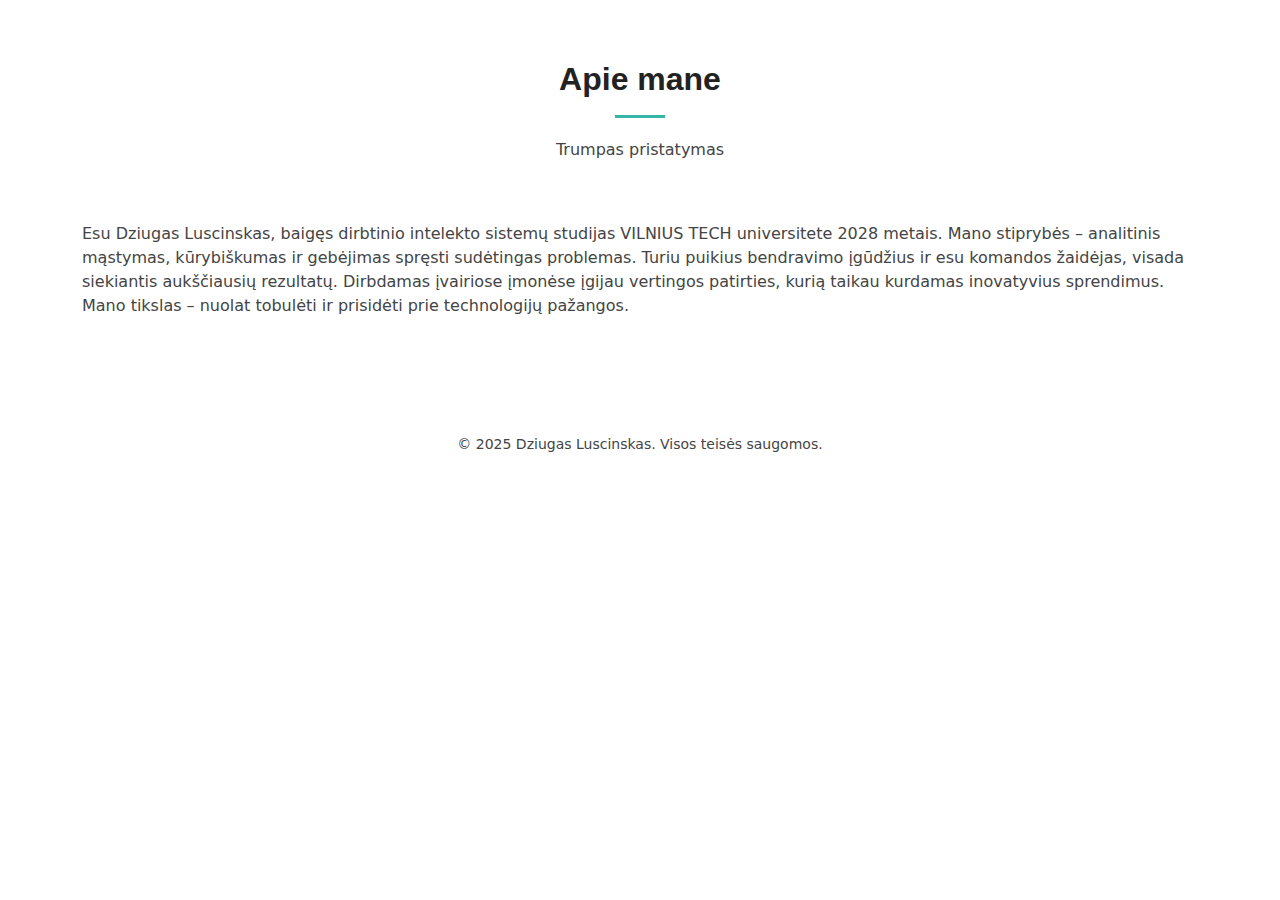
<file: about.html>
<!-- Dziugas Luscinskas, EDiF-24/1 -->
<!DOCTYPE html>
<html lang="lt">

<head>
  <meta charset="utf-8">
  <meta content="width=device-width, initial-scale=1.0" name="viewport">
  <title>Apie - Dziugas Luscinskas CV</title>
  <meta name="description" content="Dziugas Luscinskas CV puslapis">
  <meta name="author" content="Dziugas Luscinskas">

  <link href="assets/img/favicon.png" rel="icon">
  <link href="assets/vendor/bootstrap/css/bootstrap.min.css" rel="stylesheet">
  <link href="assets/vendor/bootstrap-icons/bootstrap-icons.css" rel="stylesheet">
  <link href="assets/css/main.css" rel="stylesheet">
</head>

<body>

  <main id="main">

    <!-- About Section -->
    <section id="about" class="about section">
      <div class="container">

        <div class="section-title">
          <h2>Apie mane</h2>
          <p>Trumpas pristatymas</p>
        </div>

        <div class="row">
          <div class="col-lg-12 pt-4 pt-lg-0 content">
            <p>
              Esu Dziugas Luscinskas, baigęs dirbtinio intelekto sistemų studijas VILNIUS TECH universitete 2028 metais. 
              Mano stiprybės – analitinis mąstymas, kūrybiškumas ir gebėjimas spręsti sudėtingas problemas. 
              Turiu puikius bendravimo įgūdžius ir esu komandos žaidėjas, visada siekiantis aukščiausių rezultatų. 
              Dirbdamas įvairiose įmonėse įgijau vertingos patirties, kurią taikau kurdamas inovatyvius sprendimus. 
              Mano tikslas – nuolat tobulėti ir prisidėti prie technologijų pažangos.
            </p>
          </div>
        </div>

      </div>
    </section><!-- End About Section -->

  </main>

  <footer class="footer">
    <div class="container text-center">
      <p>&copy; 2025 Dziugas Luscinskas. Visos teisės saugomos.</p>
    </div>
  </footer>

  <script src="assets/vendor/bootstrap/js/bootstrap.bundle.min.js"></script>
  <script src="assets/js/main.js"></script>

</body>

</html>
</file>
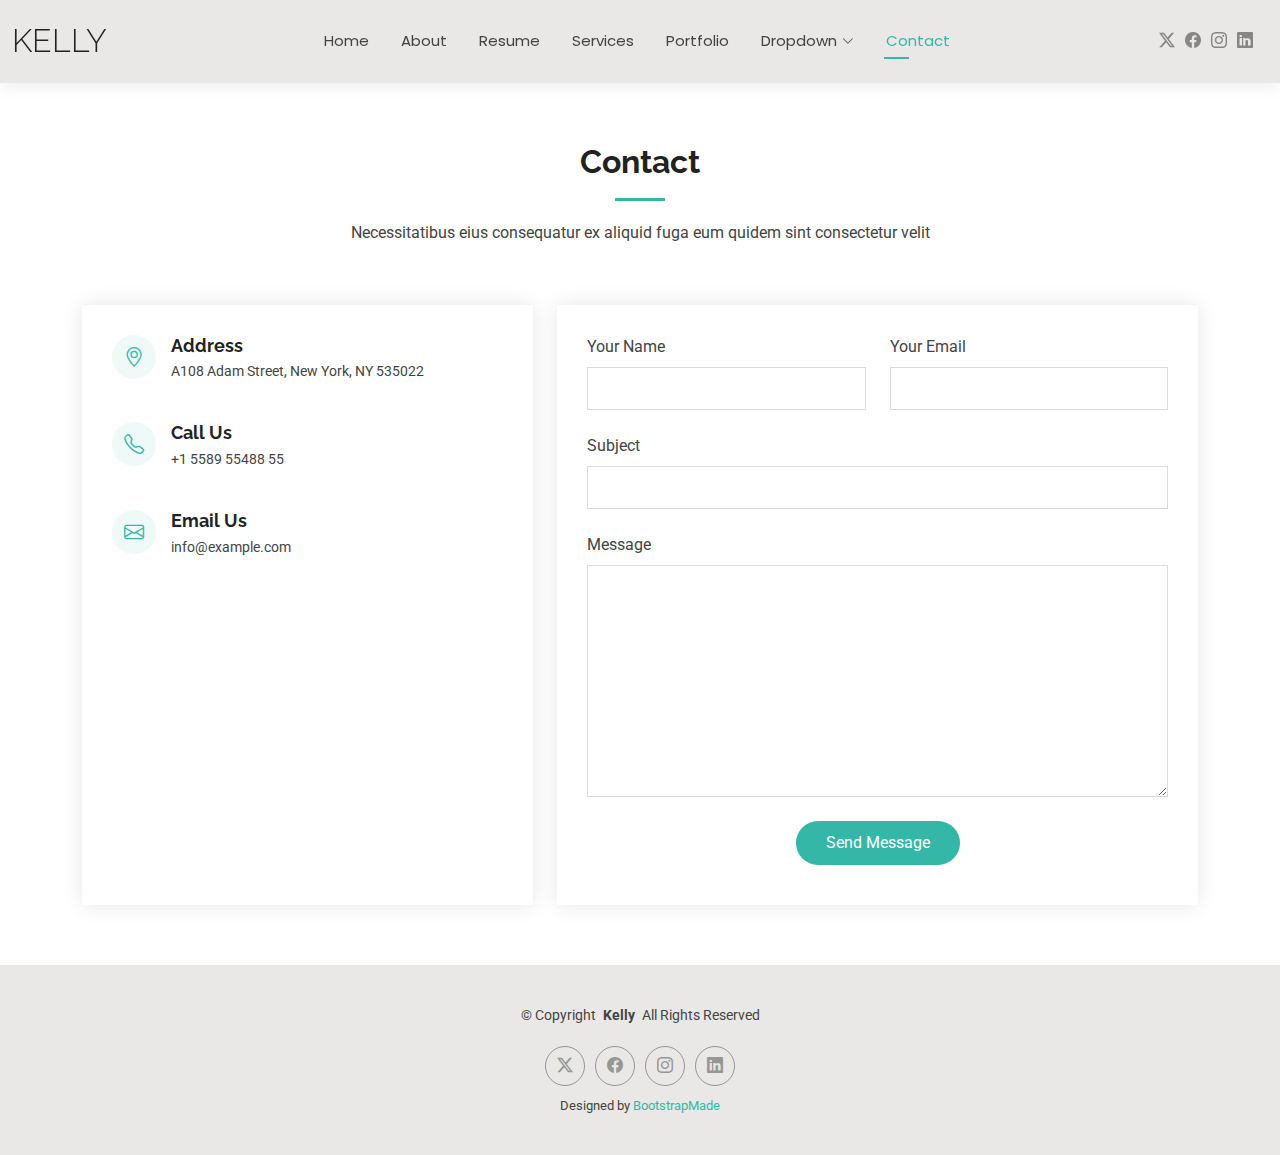
<file: contact.html>
<!DOCTYPE html>
<html lang="en">

<head>
  <meta charset="utf-8">
  <meta content="width=device-width, initial-scale=1.0" name="viewport">
  <title>Contact - Kelly Bootstrap Template</title>
  <meta name="description" content="">
  <meta name="keywords" content="">

  <!-- Favicons -->
  <link href="assets/img/favicon.png" rel="icon">
  <link href="assets/img/apple-touch-icon.png" rel="apple-touch-icon">

  <!-- Fonts -->
  <link href="https://fonts.googleapis.com" rel="preconnect">
  <link href="https://fonts.gstatic.com" rel="preconnect" crossorigin>
  <link href="https://fonts.googleapis.com/css2?family=Roboto:ital,wght@0,100;0,300;0,400;0,500;0,700;0,900;1,100;1,300;1,400;1,500;1,700;1,900&family=Poppins:ital,wght@0,100;0,200;0,300;0,400;0,500;0,600;0,700;0,800;0,900;1,100;1,200;1,300;1,400;1,500;1,600;1,700;1,800;1,900&family=Raleway:ital,wght@0,100;0,200;0,300;0,400;0,500;0,600;0,700;0,800;0,900;1,100;1,200;1,300;1,400;1,500;1,600;1,700;1,800;1,900&display=swap" rel="stylesheet">

  <!-- Vendor CSS Files -->
  <link href="assets/vendor/bootstrap/css/bootstrap.min.css" rel="stylesheet">
  <link href="assets/vendor/bootstrap-icons/bootstrap-icons.css" rel="stylesheet">
  <link href="assets/vendor/aos/aos.css" rel="stylesheet">
  <link href="assets/vendor/swiper/swiper-bundle.min.css" rel="stylesheet">
  <link href="assets/vendor/glightbox/css/glightbox.min.css" rel="stylesheet">

  <!-- Main CSS File -->
  <link href="assets/css/main.css" rel="stylesheet">

  <!-- =======================================================
  * Template Name: Kelly
  * Template URL: https://bootstrapmade.com/kelly-free-bootstrap-cv-resume-html-template/
  * Updated: Aug 07 2024 with Bootstrap v5.3.3
  * Author: BootstrapMade.com
  * License: https://bootstrapmade.com/license/
  ======================================================== -->
</head>

<body class="contact-page">

  <header id="header" class="header d-flex align-items-center light-background sticky-top">
    <div class="container-fluid position-relative d-flex align-items-center justify-content-between">

      <a href="index.html" class="logo d-flex align-items-center me-auto me-xl-0">
        <!-- Uncomment the line below if you also wish to use an image logo -->
        <!-- <img src="assets/img/logo.png" alt=""> -->
        <h1 class="sitename">Kelly</h1>
      </a>

      <nav id="navmenu" class="navmenu">
        <ul>
          <li><a href="index.html">Home</a></li>
          <li><a href="about.html">About</a></li>
          <li><a href="resume.html">Resume</a></li>
          <li><a href="services.html">Services</a></li>
          <li><a href="portfolio.html">Portfolio</a></li>
          <li class="dropdown"><a href="#"><span>Dropdown</span> <i class="bi bi-chevron-down toggle-dropdown"></i></a>
            <ul>
              <li><a href="#">Dropdown 1</a></li>
              <li class="dropdown"><a href="#"><span>Deep Dropdown</span> <i class="bi bi-chevron-down toggle-dropdown"></i></a>
                <ul>
                  <li><a href="#">Deep Dropdown 1</a></li>
                  <li><a href="#">Deep Dropdown 2</a></li>
                  <li><a href="#">Deep Dropdown 3</a></li>
                  <li><a href="#">Deep Dropdown 4</a></li>
                  <li><a href="#">Deep Dropdown 5</a></li>
                </ul>
              </li>
              <li><a href="#">Dropdown 2</a></li>
              <li><a href="#">Dropdown 3</a></li>
              <li><a href="#">Dropdown 4</a></li>
            </ul>
          </li>
          <li><a href="contact.html" class="active">Contact</a></li>
        </ul>
        <i class="mobile-nav-toggle d-xl-none bi bi-list"></i>
      </nav>

      <div class="header-social-links">
        <a href="#" class="twitter"><i class="bi bi-twitter-x"></i></a>
        <a href="#" class="facebook"><i class="bi bi-facebook"></i></a>
        <a href="#" class="instagram"><i class="bi bi-instagram"></i></a>
        <a href="#" class="linkedin"><i class="bi bi-linkedin"></i></a>
      </div>

    </div>
  </header>

  <main class="main">

    <!-- Contact Section -->
    <section id="contact" class="contact section">

      <!-- Section Title -->
      <div class="container section-title" data-aos="fade-up">
        <h2>Contact</h2>
        <p>Necessitatibus eius consequatur ex aliquid fuga eum quidem sint consectetur velit</p>
      </div><!-- End Section Title -->

      <div class="container" data-aos="fade-up" data-aos-delay="100">

        <div class="row gy-4">

          <div class="col-lg-5">

            <div class="info-wrap">
              <div class="info-item d-flex" data-aos="fade-up" data-aos-delay="200">
                <i class="bi bi-geo-alt flex-shrink-0"></i>
                <div>
                  <h3>Address</h3>
                  <p>A108 Adam Street, New York, NY 535022</p>
                </div>
              </div><!-- End Info Item -->

              <div class="info-item d-flex" data-aos="fade-up" data-aos-delay="300">
                <i class="bi bi-telephone flex-shrink-0"></i>
                <div>
                  <h3>Call Us</h3>
                  <p>+1 5589 55488 55</p>
                </div>
              </div><!-- End Info Item -->

              <div class="info-item d-flex" data-aos="fade-up" data-aos-delay="400">
                <i class="bi bi-envelope flex-shrink-0"></i>
                <div>
                  <h3>Email Us</h3>
                  <p>info@example.com</p>
                </div>
              </div><!-- End Info Item -->

              <iframe src="https://www.google.com/maps/embed?pb=!1m14!1m8!1m3!1d48389.78314118045!2d-74.006138!3d40.710059!3m2!1i1024!2i768!4f13.1!3m3!1m2!1s0x89c25a22a3bda30d%3A0xb89d1fe6bc499443!2sDowntown%20Conference%20Center!5e0!3m2!1sen!2sus!4v1676961268712!5m2!1sen!2sus" frameborder="0" style="border:0; width: 100%; height: 270px;" allowfullscreen="" loading="lazy" referrerpolicy="no-referrer-when-downgrade"></iframe>
            </div>
          </div>

          <div class="col-lg-7">
            <form action="forms/contact.php" method="post" class="php-email-form" data-aos="fade-up" data-aos-delay="200">
              <div class="row gy-4">

                <div class="col-md-6">
                  <label for="name-field" class="pb-2">Your Name</label>
                  <input type="text" name="name" id="name-field" class="form-control" required="">
                </div>

                <div class="col-md-6">
                  <label for="email-field" class="pb-2">Your Email</label>
                  <input type="email" class="form-control" name="email" id="email-field" required="">
                </div>

                <div class="col-md-12">
                  <label for="subject-field" class="pb-2">Subject</label>
                  <input type="text" class="form-control" name="subject" id="subject-field" required="">
                </div>

                <div class="col-md-12">
                  <label for="message-field" class="pb-2">Message</label>
                  <textarea class="form-control" name="message" rows="10" id="message-field" required=""></textarea>
                </div>

                <div class="col-md-12 text-center">
                  <div class="loading">Loading</div>
                  <div class="error-message"></div>
                  <div class="sent-message">Your message has been sent. Thank you!</div>

                  <button type="submit">Send Message</button>
                </div>

              </div>
            </form>
          </div><!-- End Contact Form -->

        </div>

      </div>

    </section><!-- /Contact Section -->

  </main>

  <footer id="footer" class="footer light-background">

    <div class="container">
      <div class="copyright text-center ">
        <p>© <span>Copyright</span> <strong class="px-1 sitename">Kelly</strong> <span>All Rights Reserved<br></span></p>
      </div>
      <div class="social-links d-flex justify-content-center">
        <a href=""><i class="bi bi-twitter-x"></i></a>
        <a href=""><i class="bi bi-facebook"></i></a>
        <a href=""><i class="bi bi-instagram"></i></a>
        <a href=""><i class="bi bi-linkedin"></i></a>
      </div>
      <div class="credits">
        <!-- All the links in the footer should remain intact. -->
        <!-- You can delete the links only if you've purchased the pro version. -->
        <!-- Licensing information: https://bootstrapmade.com/license/ -->
        <!-- Purchase the pro version with working PHP/AJAX contact form: [buy-url] -->
        Designed by <a href="https://bootstrapmade.com/">BootstrapMade</a>
      </div>
    </div>

  </footer>

  <!-- Scroll Top -->
  <a href="#" id="scroll-top" class="scroll-top d-flex align-items-center justify-content-center"><i class="bi bi-arrow-up-short"></i></a>

  <!-- Preloader -->
  <div id="preloader"></div>

  <!-- Vendor JS Files -->
  <script src="assets/vendor/bootstrap/js/bootstrap.bundle.min.js"></script>
  <script src="assets/vendor/php-email-form/validate.js"></script>
  <script src="assets/vendor/aos/aos.js"></script>
  <script src="assets/vendor/waypoints/noframework.waypoints.js"></script>
  <script src="assets/vendor/purecounter/purecounter_vanilla.js"></script>
  <script src="assets/vendor/swiper/swiper-bundle.min.js"></script>
  <script src="assets/vendor/glightbox/js/glightbox.min.js"></script>
  <script src="assets/vendor/imagesloaded/imagesloaded.pkgd.min.js"></script>
  <script src="assets/vendor/isotope-layout/isotope.pkgd.min.js"></script>

  <!-- Main JS File -->
  <script src="assets/js/main.js"></script>

</body>

</html>
</file>
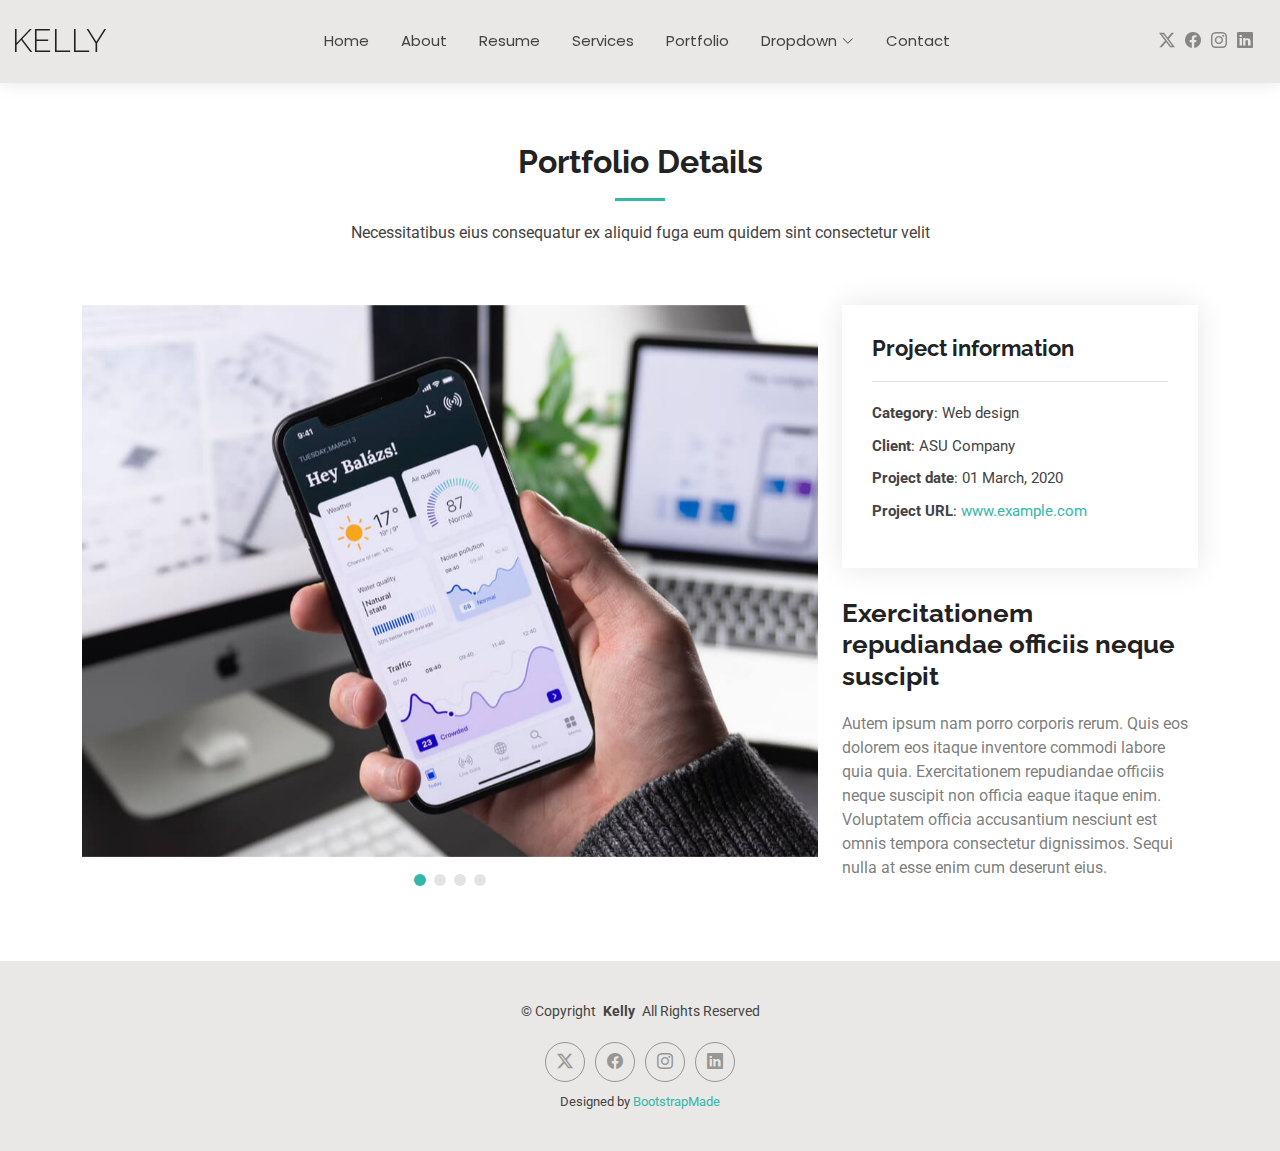
<file: portfolio-details.html>
<!DOCTYPE html>
<html lang="en">

<head>
  <meta charset="utf-8">
  <meta content="width=device-width, initial-scale=1.0" name="viewport">
  <title>Portfolio Details - Kelly Bootstrap Template</title>
  <meta name="description" content="">
  <meta name="keywords" content="">

  <!-- Favicons -->
  <link href="assets/img/favicon.png" rel="icon">
  <link href="assets/img/apple-touch-icon.png" rel="apple-touch-icon">

  <!-- Fonts -->
  <link href="https://fonts.googleapis.com" rel="preconnect">
  <link href="https://fonts.gstatic.com" rel="preconnect" crossorigin>
  <link href="https://fonts.googleapis.com/css2?family=Roboto:ital,wght@0,100;0,300;0,400;0,500;0,700;0,900;1,100;1,300;1,400;1,500;1,700;1,900&family=Poppins:ital,wght@0,100;0,200;0,300;0,400;0,500;0,600;0,700;0,800;0,900;1,100;1,200;1,300;1,400;1,500;1,600;1,700;1,800;1,900&family=Raleway:ital,wght@0,100;0,200;0,300;0,400;0,500;0,600;0,700;0,800;0,900;1,100;1,200;1,300;1,400;1,500;1,600;1,700;1,800;1,900&display=swap" rel="stylesheet">

  <!-- Vendor CSS Files -->
  <link href="assets/vendor/bootstrap/css/bootstrap.min.css" rel="stylesheet">
  <link href="assets/vendor/bootstrap-icons/bootstrap-icons.css" rel="stylesheet">
  <link href="assets/vendor/aos/aos.css" rel="stylesheet">
  <link href="assets/vendor/swiper/swiper-bundle.min.css" rel="stylesheet">
  <link href="assets/vendor/glightbox/css/glightbox.min.css" rel="stylesheet">

  <!-- Main CSS File -->
  <link href="assets/css/main.css" rel="stylesheet">

  <!-- =======================================================
  * Template Name: Kelly
  * Template URL: https://bootstrapmade.com/kelly-free-bootstrap-cv-resume-html-template/
  * Updated: Aug 07 2024 with Bootstrap v5.3.3
  * Author: BootstrapMade.com
  * License: https://bootstrapmade.com/license/
  ======================================================== -->
</head>

<body class="portfolio-details-page">

  <header id="header" class="header d-flex align-items-center light-background sticky-top">
    <div class="container-fluid position-relative d-flex align-items-center justify-content-between">

      <a href="index.html" class="logo d-flex align-items-center me-auto me-xl-0">
        <!-- Uncomment the line below if you also wish to use an image logo -->
        <!-- <img src="assets/img/logo.png" alt=""> -->
        <h1 class="sitename">Kelly</h1>
      </a>

      <nav id="navmenu" class="navmenu">
        <ul>
          <li><a href="index.html">Home</a></li>
          <li><a href="about.html">About</a></li>
          <li><a href="resume.html">Resume</a></li>
          <li><a href="services.html">Services</a></li>
          <li><a href="portfolio.html">Portfolio</a></li>
          <li class="dropdown"><a href="#"><span>Dropdown</span> <i class="bi bi-chevron-down toggle-dropdown"></i></a>
            <ul>
              <li><a href="#">Dropdown 1</a></li>
              <li class="dropdown"><a href="#"><span>Deep Dropdown</span> <i class="bi bi-chevron-down toggle-dropdown"></i></a>
                <ul>
                  <li><a href="#">Deep Dropdown 1</a></li>
                  <li><a href="#">Deep Dropdown 2</a></li>
                  <li><a href="#">Deep Dropdown 3</a></li>
                  <li><a href="#">Deep Dropdown 4</a></li>
                  <li><a href="#">Deep Dropdown 5</a></li>
                </ul>
              </li>
              <li><a href="#">Dropdown 2</a></li>
              <li><a href="#">Dropdown 3</a></li>
              <li><a href="#">Dropdown 4</a></li>
            </ul>
          </li>
          <li><a href="contact.html">Contact</a></li>
        </ul>
        <i class="mobile-nav-toggle d-xl-none bi bi-list"></i>
      </nav>

      <div class="header-social-links">
        <a href="#" class="twitter"><i class="bi bi-twitter-x"></i></a>
        <a href="#" class="facebook"><i class="bi bi-facebook"></i></a>
        <a href="#" class="instagram"><i class="bi bi-instagram"></i></a>
        <a href="#" class="linkedin"><i class="bi bi-linkedin"></i></a>
      </div>

    </div>
  </header>

  <main class="main">

    <!-- Portfolio Details Section -->
    <section id="portfolio-details" class="portfolio-details section">

      <!-- Section Title -->
      <div class="container section-title" data-aos="fade-up">
        <h2>Portfolio Details</h2>
        <p>Necessitatibus eius consequatur ex aliquid fuga eum quidem sint consectetur velit</p>
      </div><!-- End Section Title -->

      <div class="container" data-aos="fade-up" data-aos-delay="100">

        <div class="row gy-4">

          <div class="col-lg-8">
            <div class="portfolio-details-slider swiper init-swiper">

              <script type="application/json" class="swiper-config">
                {
                  "loop": true,
                  "speed": 600,
                  "autoplay": {
                    "delay": 5000
                  },
                  "slidesPerView": "auto",
                  "pagination": {
                    "el": ".swiper-pagination",
                    "type": "bullets",
                    "clickable": true
                  }
                }
              </script>

              <div class="swiper-wrapper align-items-center">

                <div class="swiper-slide">
                  <img src="assets/img/portfolio/app-1.jpg" alt="">
                </div>

                <div class="swiper-slide">
                  <img src="assets/img/portfolio/product-1.jpg" alt="">
                </div>

                <div class="swiper-slide">
                  <img src="assets/img/portfolio/branding-1.jpg" alt="">
                </div>

                <div class="swiper-slide">
                  <img src="assets/img/portfolio/books-1.jpg" alt="">
                </div>

              </div>
              <div class="swiper-pagination"></div>
            </div>
          </div>

          <div class="col-lg-4">
            <div class="portfolio-info" data-aos="fade-up" data-aos-delay="200">
              <h3>Project information</h3>
              <ul>
                <li><strong>Category</strong>: Web design</li>
                <li><strong>Client</strong>: ASU Company</li>
                <li><strong>Project date</strong>: 01 March, 2020</li>
                <li><strong>Project URL</strong>: <a href="#">www.example.com</a></li>
              </ul>
            </div>
            <div class="portfolio-description" data-aos="fade-up" data-aos-delay="300">
              <h2>Exercitationem repudiandae officiis neque suscipit</h2>
              <p>
                Autem ipsum nam porro corporis rerum. Quis eos dolorem eos itaque inventore commodi labore quia quia. Exercitationem repudiandae officiis neque suscipit non officia eaque itaque enim. Voluptatem officia accusantium nesciunt est omnis tempora consectetur dignissimos. Sequi nulla at esse enim cum deserunt eius.
              </p>
            </div>
          </div>

        </div>

      </div>

    </section><!-- /Portfolio Details Section -->

  </main>

  <footer id="footer" class="footer light-background">

    <div class="container">
      <div class="copyright text-center ">
        <p>© <span>Copyright</span> <strong class="px-1 sitename">Kelly</strong> <span>All Rights Reserved<br></span></p>
      </div>
      <div class="social-links d-flex justify-content-center">
        <a href=""><i class="bi bi-twitter-x"></i></a>
        <a href=""><i class="bi bi-facebook"></i></a>
        <a href=""><i class="bi bi-instagram"></i></a>
        <a href=""><i class="bi bi-linkedin"></i></a>
      </div>
      <div class="credits">
        <!-- All the links in the footer should remain intact. -->
        <!-- You can delete the links only if you've purchased the pro version. -->
        <!-- Licensing information: https://bootstrapmade.com/license/ -->
        <!-- Purchase the pro version with working PHP/AJAX contact form: [buy-url] -->
        Designed by <a href="https://bootstrapmade.com/">BootstrapMade</a>
      </div>
    </div>

  </footer>

  <!-- Scroll Top -->
  <a href="#" id="scroll-top" class="scroll-top d-flex align-items-center justify-content-center"><i class="bi bi-arrow-up-short"></i></a>

  <!-- Preloader -->
  <div id="preloader"></div>

  <!-- Vendor JS Files -->
  <script src="assets/vendor/bootstrap/js/bootstrap.bundle.min.js"></script>
  <script src="assets/vendor/php-email-form/validate.js"></script>
  <script src="assets/vendor/aos/aos.js"></script>
  <script src="assets/vendor/waypoints/noframework.waypoints.js"></script>
  <script src="assets/vendor/purecounter/purecounter_vanilla.js"></script>
  <script src="assets/vendor/swiper/swiper-bundle.min.js"></script>
  <script src="assets/vendor/glightbox/js/glightbox.min.js"></script>
  <script src="assets/vendor/imagesloaded/imagesloaded.pkgd.min.js"></script>
  <script src="assets/vendor/isotope-layout/isotope.pkgd.min.js"></script>

  <!-- Main JS File -->
  <script src="assets/js/main.js"></script>

</body>

</html>
</file>
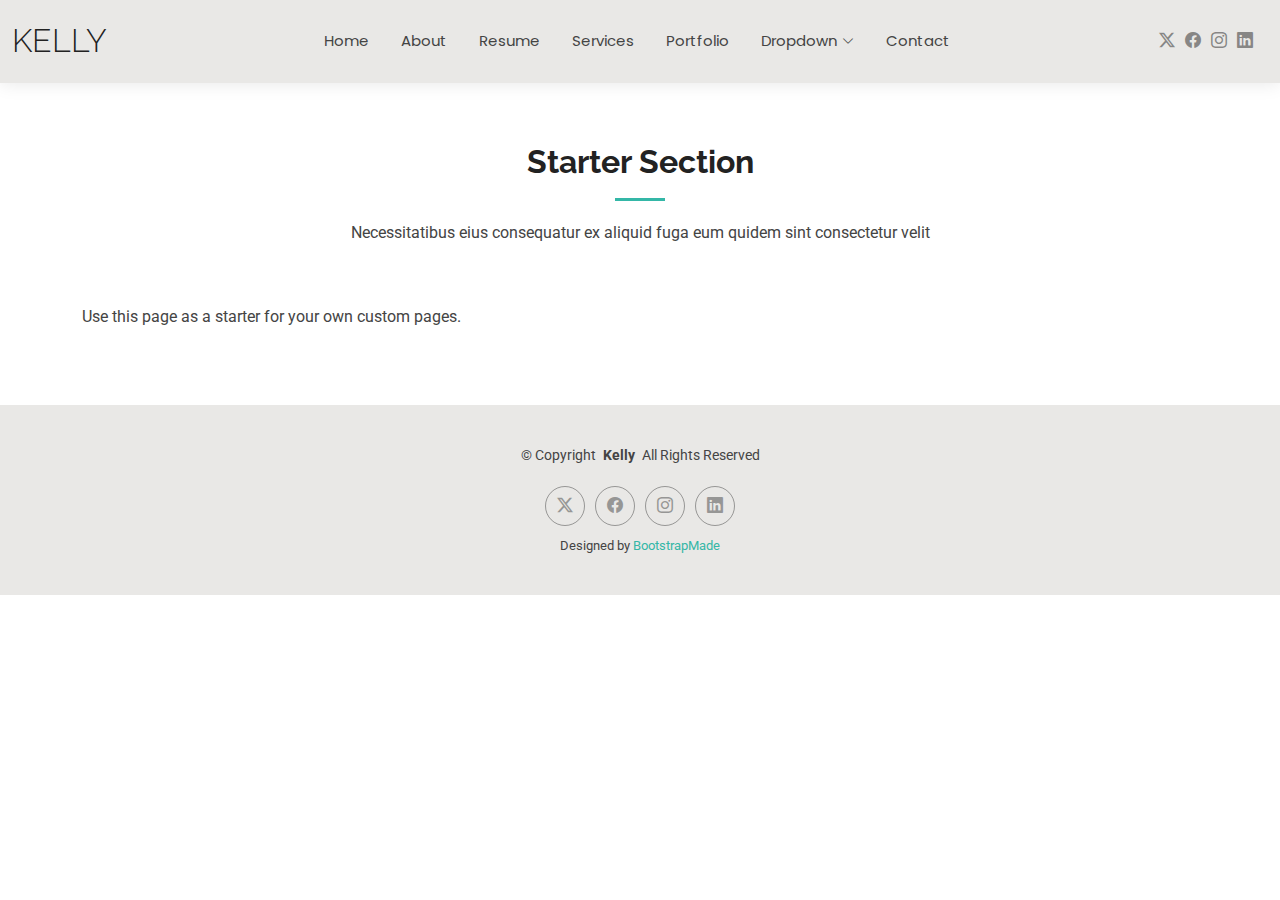
<file: starter-page.html>
<!DOCTYPE html>
<html lang="en">

<head>
  <meta charset="utf-8">
  <meta content="width=device-width, initial-scale=1.0" name="viewport">
  <title>Starter Page - Kelly Bootstrap Template</title>
  <meta name="description" content="">
  <meta name="keywords" content="">

  <!-- Favicons -->
  <link href="assets/img/favicon.png" rel="icon">
  <link href="assets/img/apple-touch-icon.png" rel="apple-touch-icon">

  <!-- Fonts -->
  <link href="https://fonts.googleapis.com" rel="preconnect">
  <link href="https://fonts.gstatic.com" rel="preconnect" crossorigin>
  <link href="https://fonts.googleapis.com/css2?family=Roboto:ital,wght@0,100;0,300;0,400;0,500;0,700;0,900;1,100;1,300;1,400;1,500;1,700;1,900&family=Poppins:ital,wght@0,100;0,200;0,300;0,400;0,500;0,600;0,700;0,800;0,900;1,100;1,200;1,300;1,400;1,500;1,600;1,700;1,800;1,900&family=Raleway:ital,wght@0,100;0,200;0,300;0,400;0,500;0,600;0,700;0,800;0,900;1,100;1,200;1,300;1,400;1,500;1,600;1,700;1,800;1,900&display=swap" rel="stylesheet">

  <!-- Vendor CSS Files -->
  <link href="assets/vendor/bootstrap/css/bootstrap.min.css" rel="stylesheet">
  <link href="assets/vendor/bootstrap-icons/bootstrap-icons.css" rel="stylesheet">
  <link href="assets/vendor/aos/aos.css" rel="stylesheet">
  <link href="assets/vendor/swiper/swiper-bundle.min.css" rel="stylesheet">
  <link href="assets/vendor/glightbox/css/glightbox.min.css" rel="stylesheet">

  <!-- Main CSS File -->
  <link href="assets/css/main.css" rel="stylesheet">

  <!-- =======================================================
  * Template Name: Kelly
  * Template URL: https://bootstrapmade.com/kelly-free-bootstrap-cv-resume-html-template/
  * Updated: Aug 07 2024 with Bootstrap v5.3.3
  * Author: BootstrapMade.com
  * License: https://bootstrapmade.com/license/
  ======================================================== -->
</head>

<body class="starter-page-page">

  <header id="header" class="header d-flex align-items-center light-background sticky-top">
    <div class="container-fluid position-relative d-flex align-items-center justify-content-between">

      <a href="index.html" class="logo d-flex align-items-center me-auto me-xl-0">
        <!-- Uncomment the line below if you also wish to use an image logo -->
        <!-- <img src="assets/img/logo.png" alt=""> -->
        <h1 class="sitename">Kelly</h1>
      </a>

      <nav id="navmenu" class="navmenu">
        <ul>
          <li><a href="index.html">Home</a></li>
          <li><a href="about.html">About</a></li>
          <li><a href="resume.html">Resume</a></li>
          <li><a href="services.html">Services</a></li>
          <li><a href="portfolio.html">Portfolio</a></li>
          <li class="dropdown"><a href="#"><span>Dropdown</span> <i class="bi bi-chevron-down toggle-dropdown"></i></a>
            <ul>
              <li><a href="#">Dropdown 1</a></li>
              <li class="dropdown"><a href="#"><span>Deep Dropdown</span> <i class="bi bi-chevron-down toggle-dropdown"></i></a>
                <ul>
                  <li><a href="#">Deep Dropdown 1</a></li>
                  <li><a href="#">Deep Dropdown 2</a></li>
                  <li><a href="#">Deep Dropdown 3</a></li>
                  <li><a href="#">Deep Dropdown 4</a></li>
                  <li><a href="#">Deep Dropdown 5</a></li>
                </ul>
              </li>
              <li><a href="#">Dropdown 2</a></li>
              <li><a href="#">Dropdown 3</a></li>
              <li><a href="#">Dropdown 4</a></li>
            </ul>
          </li>
          <li><a href="contact.html">Contact</a></li>
        </ul>
        <i class="mobile-nav-toggle d-xl-none bi bi-list"></i>
      </nav>

      <div class="header-social-links">
        <a href="#" class="twitter"><i class="bi bi-twitter-x"></i></a>
        <a href="#" class="facebook"><i class="bi bi-facebook"></i></a>
        <a href="#" class="instagram"><i class="bi bi-instagram"></i></a>
        <a href="#" class="linkedin"><i class="bi bi-linkedin"></i></a>
      </div>

    </div>
  </header>

  <main class="main">

    <!-- Starter Section Section -->
    <section id="starter-section" class="starter-section section">

      <!-- Section Title -->
      <div class="container section-title" data-aos="fade-up">
        <h2>Starter Section</h2>
        <p>Necessitatibus eius consequatur ex aliquid fuga eum quidem sint consectetur velit</p>
      </div><!-- End Section Title -->

      <div class="container" data-aos="fade-up">
        <p>Use this page as a starter for your own custom pages.</p>
      </div>

    </section><!-- /Starter Section Section -->

  </main>

  <footer id="footer" class="footer light-background">

    <div class="container">
      <div class="copyright text-center ">
        <p>© <span>Copyright</span> <strong class="px-1 sitename">Kelly</strong> <span>All Rights Reserved<br></span></p>
      </div>
      <div class="social-links d-flex justify-content-center">
        <a href=""><i class="bi bi-twitter-x"></i></a>
        <a href=""><i class="bi bi-facebook"></i></a>
        <a href=""><i class="bi bi-instagram"></i></a>
        <a href=""><i class="bi bi-linkedin"></i></a>
      </div>
      <div class="credits">
        <!-- All the links in the footer should remain intact. -->
        <!-- You can delete the links only if you've purchased the pro version. -->
        <!-- Licensing information: https://bootstrapmade.com/license/ -->
        <!-- Purchase the pro version with working PHP/AJAX contact form: [buy-url] -->
        Designed by <a href="https://bootstrapmade.com/">BootstrapMade</a>
      </div>
    </div>

  </footer>

  <!-- Scroll Top -->
  <a href="#" id="scroll-top" class="scroll-top d-flex align-items-center justify-content-center"><i class="bi bi-arrow-up-short"></i></a>

  <!-- Preloader -->
  <div id="preloader"></div>

  <!-- Vendor JS Files -->
  <script src="assets/vendor/bootstrap/js/bootstrap.bundle.min.js"></script>
  <script src="assets/vendor/php-email-form/validate.js"></script>
  <script src="assets/vendor/aos/aos.js"></script>
  <script src="assets/vendor/waypoints/noframework.waypoints.js"></script>
  <script src="assets/vendor/purecounter/purecounter_vanilla.js"></script>
  <script src="assets/vendor/swiper/swiper-bundle.min.js"></script>
  <script src="assets/vendor/glightbox/js/glightbox.min.js"></script>
  <script src="assets/vendor/imagesloaded/imagesloaded.pkgd.min.js"></script>
  <script src="assets/vendor/isotope-layout/isotope.pkgd.min.js"></script>

  <!-- Main JS File -->
  <script src="assets/js/main.js"></script>

</body>

</html>
</file>
<file: assets/css/main.css>
/**
* Template Name: Kelly
* Template URL: https://bootstrapmade.com/kelly-free-bootstrap-cv-resume-html-template/
* Updated: Aug 07 2024 with Bootstrap v5.3.3
* Author: BootstrapMade.com
* License: https://bootstrapmade.com/license/
*/

/*--------------------------------------------------------------
# Font & Color Variables
# Help: https://bootstrapmade.com/color-system/
--------------------------------------------------------------*/
/* Fonts */
:root {
  --default-font: "Roboto",  system-ui, -apple-system, "Segoe UI", Roboto, "Helvetica Neue", Arial, "Noto Sans", "Liberation Sans", sans-serif, "Apple Color Emoji", "Segoe UI Emoji", "Segoe UI Symbol", "Noto Color Emoji";
  --heading-font: "Raleway",  sans-serif;
  --nav-font: "Poppins",  sans-serif;
}

/* Global Colors - The following color variables are used throughout the website. Updating them here will change the color scheme of the entire website */
:root { 
  --background-color: #ffffff; /* Background color for the entire website, including individual sections */
  --default-color: #444444; /* Default color used for the majority of the text content across the entire website */
  --heading-color: #222222; /* Color for headings, subheadings and title throughout the website */
  --accent-color: #34b7a7; /* Accent color that represents your brand on the website. It's used for buttons, links, and other elements that need to stand out */
  --surface-color: #ffffff; /* The surface color is used as a background of boxed elements within sections, such as cards, icon boxes, or other elements that require a visual separation from the global background. */
  --contrast-color: #ffffff; /* Contrast color for text, ensuring readability against backgrounds of accent, heading, or default colors. */
}

/* Nav Menu Colors - The following color variables are used specifically for the navigation menu. They are separate from the global colors to allow for more customization options */
:root {
  --nav-color: #444444;  /* The default color of the main navmenu links */
  --nav-hover-color: #34b7a7; /* Applied to main navmenu links when they are hovered over or active */
  --nav-mobile-background-color: #ffffff; /* Used as the background color for mobile navigation menu */
  --nav-dropdown-background-color: #ffffff; /* Used as the background color for dropdown items that appear when hovering over primary navigation items */
  --nav-dropdown-color: #444444; /* Used for navigation links of the dropdown items in the navigation menu. */
  --nav-dropdown-hover-color: #34b7a7; /* Similar to --nav-hover-color, this color is applied to dropdown navigation links when they are hovered over. */
}

/* Color Presets - These classes override global colors when applied to any section or element, providing reuse of the sam color scheme. */

.light-background {
  --background-color: #e9e8e6;
  --surface-color: #ffffff;
}

.dark-background {
  --background-color: #060606;
  --default-color: #ffffff;
  --heading-color: #ffffff;
  --surface-color: #252525;
  --contrast-color: #ffffff;
}

/* Smooth scroll */
:root {
  scroll-behavior: smooth;
}

/*--------------------------------------------------------------
# General Styling & Shared Classes
--------------------------------------------------------------*/
body {
  color: var(--default-color);
  background-color: var(--background-color);
  font-family: var(--default-font);
}

a {
  color: var(--accent-color);
  text-decoration: none;
  transition: 0.3s;
}

a:hover {
  color: color-mix(in srgb, var(--accent-color), transparent 25%);
  text-decoration: none;
}

h1,
h2,
h3,
h4,
h5,
h6 {
  color: var(--heading-color);
  font-family: var(--heading-font);
}

/* PHP Email Form Messages
------------------------------*/
.php-email-form .error-message {
  display: none;
  background: #df1529;
  color: #ffffff;
  text-align: left;
  padding: 15px;
  margin-bottom: 24px;
  font-weight: 600;
}

.php-email-form .sent-message {
  display: none;
  color: #ffffff;
  background: #059652;
  text-align: center;
  padding: 15px;
  margin-bottom: 24px;
  font-weight: 600;
}

.php-email-form .loading {
  display: none;
  background: var(--surface-color);
  text-align: center;
  padding: 15px;
  margin-bottom: 24px;
}

.php-email-form .loading:before {
  content: "";
  display: inline-block;
  border-radius: 50%;
  width: 24px;
  height: 24px;
  margin: 0 10px -6px 0;
  border: 3px solid var(--accent-color);
  border-top-color: var(--surface-color);
  animation: php-email-form-loading 1s linear infinite;
}

@keyframes php-email-form-loading {
  0% {
    transform: rotate(0deg);
  }

  100% {
    transform: rotate(360deg);
  }
}

/*--------------------------------------------------------------
# Global Header
--------------------------------------------------------------*/
.header {
  color: var(--default-color);
  background-color: var(--background-color);
  padding: 15px 0;
  transition: all 0.5s;
  z-index: 997;
  box-shadow: 0px 0 18px rgba(0, 0, 0, 0.1);
}

.header .logo {
  line-height: 1;
}

.header .logo img {
  max-height: 36px;
  margin-right: 8px;
}

.header .logo h1 {
  font-size: 32px;
  margin: 0;
  font-weight: 300;
  text-transform: uppercase;
  color: var(--heading-color);
}

.header .header-social-links {
  padding-right: 15px;
}

.header .header-social-links a {
  color: color-mix(in srgb, var(--default-color), transparent 40%);
  padding-left: 6px;
  display: inline-block;
  transition: 0.3s;
  font-size: 16px;
}

.header .header-social-links a:hover {
  color: var(--accent-color);
}

.header .header-social-links a i {
  line-height: 0px;
}

@media (max-width: 1200px) {
  .header .logo {
    order: 1;
  }

  .header .header-social-links {
    order: 2;
  }

  .header .navmenu {
    order: 3;
  }
}

/*--------------------------------------------------------------
# Navigation Menu
--------------------------------------------------------------*/
/* Desktop Navigation */
@media (min-width: 1200px) {
  .navmenu {
    padding: 0;
  }

  .navmenu ul {
    margin: 0;
    padding: 0;
    display: flex;
    list-style: none;
    align-items: center;
  }

  .navmenu li {
    position: relative;
  }

  .navmenu>ul>li {
    white-space: nowrap;
    padding: 15px 14px;
  }

  .navmenu>ul>li:last-child {
    padding-right: 0;
  }

  .navmenu a,
  .navmenu a:focus {
    color: var(--nav-color);
    font-size: 15px;
    padding: 0 2px;
    font-family: var(--nav-font);
    font-weight: 400;
    display: flex;
    align-items: center;
    justify-content: space-between;
    white-space: nowrap;
    transition: 0.3s;
    position: relative;
  }

  .navmenu a i,
  .navmenu a:focus i {
    font-size: 12px;
    line-height: 0;
    margin-left: 5px;
    transition: 0.3s;
  }

  .navmenu>ul>li>a:before {
    content: "";
    position: absolute;
    height: 2px;
    bottom: -6px;
    left: 0;
    background-color: var(--nav-hover-color);
    visibility: hidden;
    width: 0px;
    transition: all 0.3s ease-in-out 0s;
  }

  .navmenu a:hover:before,
  .navmenu li:hover>a:before,
  .navmenu .active:before {
    visibility: visible;
    width: 25px;
  }

  .navmenu li:hover>a,
  .navmenu .active,
  .navmenu .active:focus {
    color: var(--nav-hover-color);
  }

  .navmenu .dropdown ul {
    margin: 0;
    padding: 10px 0;
    background: var(--nav-dropdown-background-color);
    display: block;
    position: absolute;
    visibility: hidden;
    left: 14px;
    top: 130%;
    opacity: 0;
    transition: 0.3s;
    border-radius: 4px;
    z-index: 99;
    box-shadow: 0px 0px 30px rgba(0, 0, 0, 0.1);
  }

  .navmenu .dropdown ul li {
    min-width: 200px;
  }

  .navmenu .dropdown ul a {
    padding: 10px 20px;
    font-size: 15px;
    text-transform: none;
    color: var(--nav-dropdown-color);
  }

  .navmenu .dropdown ul a i {
    font-size: 12px;
  }

  .navmenu .dropdown ul a:hover,
  .navmenu .dropdown ul .active:hover,
  .navmenu .dropdown ul li:hover>a {
    color: var(--nav-dropdown-hover-color);
  }

  .navmenu .dropdown:hover>ul {
    opacity: 1;
    top: 100%;
    visibility: visible;
  }

  .navmenu .dropdown .dropdown ul {
    top: 0;
    left: -90%;
    visibility: hidden;
  }

  .navmenu .dropdown .dropdown:hover>ul {
    opacity: 1;
    top: 0;
    left: -100%;
    visibility: visible;
  }
}

/* Mobile Navigation */
@media (max-width: 1199px) {
  .mobile-nav-toggle {
    color: var(--nav-color);
    font-size: 28px;
    line-height: 0;
    margin-right: 10px;
    cursor: pointer;
    transition: color 0.3s;
  }

  .navmenu {
    padding: 0;
    z-index: 9997;
  }

  .navmenu ul {
    display: none;
    list-style: none;
    position: absolute;
    inset: 60px 20px 20px 20px;
    padding: 10px 0;
    margin: 0;
    border-radius: 6px;
    background-color: var(--nav-mobile-background-color);
    border: 1px solid color-mix(in srgb, var(--default-color), transparent 90%);
    box-shadow: none;
    overflow-y: auto;
    transition: 0.3s;
    z-index: 9998;
  }

  .navmenu a,
  .navmenu a:focus {
    color: var(--nav-dropdown-color);
    padding: 10px 20px;
    font-family: var(--nav-font);
    font-size: 17px;
    font-weight: 500;
    display: flex;
    align-items: center;
    justify-content: space-between;
    white-space: nowrap;
    transition: 0.3s;
  }

  .navmenu a i,
  .navmenu a:focus i {
    font-size: 12px;
    line-height: 0;
    margin-left: 5px;
    width: 30px;
    height: 30px;
    display: flex;
    align-items: center;
    justify-content: center;
    border-radius: 50%;
    transition: 0.3s;
    background-color: color-mix(in srgb, var(--accent-color), transparent 90%);
  }

  .navmenu a i:hover,
  .navmenu a:focus i:hover {
    background-color: var(--accent-color);
    color: var(--contrast-color);
  }

  .navmenu a:hover,
  .navmenu .active,
  .navmenu .active:focus {
    color: var(--nav-dropdown-hover-color);
  }

  .navmenu .active i,
  .navmenu .active:focus i {
    background-color: var(--accent-color);
    color: var(--contrast-color);
    transform: rotate(180deg);
  }

  .navmenu .dropdown ul {
    position: static;
    display: none;
    z-index: 99;
    padding: 10px 0;
    margin: 10px 20px;
    background-color: var(--nav-dropdown-background-color);
    transition: all 0.5s ease-in-out;
  }

  .navmenu .dropdown ul ul {
    background-color: rgba(33, 37, 41, 0.1);
  }

  .navmenu .dropdown>.dropdown-active {
    display: block;
    background-color: rgba(33, 37, 41, 0.03);
  }

  .mobile-nav-active {
    overflow: hidden;
  }

  .mobile-nav-active .mobile-nav-toggle {
    color: #fff;
    position: absolute;
    font-size: 32px;
    top: 15px;
    right: 15px;
    margin-right: 0;
    z-index: 9999;
  }

  .mobile-nav-active .navmenu {
    position: fixed;
    overflow: hidden;
    inset: 0;
    background: rgba(33, 37, 41, 0.8);
    transition: 0.3s;
  }

  .mobile-nav-active .navmenu>ul {
    display: block;
  }
}

/*--------------------------------------------------------------
# Global Footer
--------------------------------------------------------------*/
.footer {
  color: var(--default-color);
  background-color: var(--background-color);
  font-size: 14px;
  padding: 40px 0;
  position: relative;
}

.footer .copyright p {
  margin-bottom: 0;
}

.footer .social-links {
  margin-top: 20px;
}

.footer .social-links a {
  display: flex;
  align-items: center;
  justify-content: center;
  width: 40px;
  height: 40px;
  border-radius: 50%;
  border: 1px solid color-mix(in srgb, var(--default-color), transparent 50%);
  font-size: 16px;
  color: color-mix(in srgb, var(--default-color), transparent 50%);
  margin: 0 5px;
  transition: 0.3s;
}

.footer .social-links a:hover {
  color: var(--accent-color);
  border-color: var(--accent-color);
}

.footer .credits {
  margin-top: 10px;
  font-size: 13px;
  text-align: center;
}

/*--------------------------------------------------------------
# Preloader
--------------------------------------------------------------*/
#preloader {
  position: fixed;
  inset: 0;
  z-index: 9999;
  overflow: hidden;
  background-color: var(--background-color);
  transition: all 0.6s ease-out;
  width: 100%;
  height: 100vh;
}

#preloader:before,
#preloader:after {
  content: "";
  position: absolute;
  border: 4px solid var(--accent-color);
  border-radius: 50%;
  animation: animate-preloader 2s cubic-bezier(0, 0.2, 0.8, 1) infinite;
}

#preloader:after {
  animation-delay: -0.5s;
}

@keyframes animate-preloader {
  0% {
    width: 10px;
    height: 10px;
    top: calc(50% - 5px);
    left: calc(50% - 5px);
    opacity: 1;
  }

  100% {
    width: 72px;
    height: 72px;
    top: calc(50% - 36px);
    left: calc(50% - 36px);
    opacity: 0;
  }
}

/*--------------------------------------------------------------
# Scroll Top Button
--------------------------------------------------------------*/
.scroll-top {
  position: fixed;
  visibility: hidden;
  opacity: 0;
  right: 15px;
  bottom: -15px;
  z-index: 99999;
  background-color: var(--accent-color);
  width: 44px;
  height: 44px;
  border-radius: 50px;
  transition: all 0.4s;
}

.scroll-top i {
  font-size: 24px;
  color: var(--contrast-color);
  line-height: 0;
}

.scroll-top:hover {
  background-color: color-mix(in srgb, var(--accent-color), transparent 20%);
  color: var(--contrast-color);
}

.scroll-top.active {
  visibility: visible;
  opacity: 1;
  bottom: 15px;
}

/*--------------------------------------------------------------
# Disable aos animation delay on mobile devices
--------------------------------------------------------------*/
@media screen and (max-width: 768px) {
  [data-aos-delay] {
    transition-delay: 0 !important;
  }
}

/*--------------------------------------------------------------
# Global Page Titles & Breadcrumbs
--------------------------------------------------------------*/
.page-title {
  color: var(--default-color);
  background-color: var(--background-color);
  padding: 25px 0;
  position: relative;
  border-bottom: 1px solid color-mix(in srgb, var(--default-color), transparent 85%);
}

.page-title h1 {
  font-size: 24px;
  font-weight: 400;
}

.page-title .breadcrumbs ol {
  display: flex;
  flex-wrap: wrap;
  list-style: none;
  padding: 0;
  margin: 0;
  font-size: 14px;
  font-weight: 400;
}

.page-title .breadcrumbs ol li+li {
  padding-left: 10px;
}

.page-title .breadcrumbs ol li+li::before {
  content: "/";
  display: inline-block;
  padding-right: 10px;
  color: color-mix(in srgb, var(--default-color), transparent 70%);
}

/*--------------------------------------------------------------
# Global Sections
--------------------------------------------------------------*/
section,
.section {
  color: var(--default-color);
  background-color: var(--background-color);
  padding: 60px 0;
  scroll-margin-top: 100px;
  overflow: clip;
}

@media (max-width: 1199px) {

  section,
  .section {
    scroll-margin-top: 66px;
  }
}

/*--------------------------------------------------------------
# Global Section Titles
--------------------------------------------------------------*/
.section-title {
  text-align: center;
  padding-bottom: 60px;
  position: relative;
}

.section-title h2 {
  font-size: 32px;
  font-weight: 700;
  margin-bottom: 20px;
  padding-bottom: 20px;
  position: relative;
}

.section-title h2:after {
  content: "";
  position: absolute;
  display: block;
  width: 50px;
  height: 3px;
  background: var(--accent-color);
  left: 0;
  right: 0;
  bottom: 0;
  margin: auto;
}

.section-title p {
  margin-bottom: 0;
}

/*--------------------------------------------------------------
# Hero Section
--------------------------------------------------------------*/
.hero {
  width: 100%;
  min-height: calc(100vh - 82px);
  position: relative;
  padding: 80px 0;
  display: flex;
  align-items: center;
  justify-content: center;
}

@media (max-width: 1200px) {
  .hero {
    min-height: calc(100vh - 68px);
  }
}

.hero img {
  position: absolute;
  inset: 0;
  display: block;
  width: 100%;
  height: 100%;
  object-fit: cover;
  z-index: 1;
}

.hero .container {
  position: relative;
  z-index: 3;
}

.hero h2 {
  margin: 0;
  font-size: 48px;
  font-weight: 700;
}

.hero p {
  margin: 10px 0 0 0;
  font-size: 24px;
  color: var(--heading-color);
}

.hero .btn-get-started {
  color: var(--contrast-color);
  background: var(--accent-color);
  font-family: var(--heading-font);
  text-transform: uppercase;
  font-weight: 600;
  font-size: 12px;
  letter-spacing: 1px;
  display: inline-block;
  padding: 12px 40px;
  border-radius: 50px;
  transition: 0.5s;
  margin-top: 30px;
}

.hero .btn-get-started:hover {
  background: color-mix(in srgb, var(--accent-color) 90%, white 20%);
}

@media (max-width: 768px) {
  .hero h2 {
    font-size: 32px;
  }

  .hero p {
    font-size: 18px;
  }
}

/*--------------------------------------------------------------
# About Section
--------------------------------------------------------------*/
.about .content h2 {
  font-weight: 700;
  font-size: 24px;
}

.about .content ul {
  list-style: none;
  padding: 0;
}

.about .content ul li {
  margin-bottom: 20px;
  display: flex;
  align-items: center;
}

.about .content ul strong {
  margin-right: 10px;
}

.about .content ul i {
  font-size: 16px;
  margin-right: 5px;
  color: var(--accent-color);
  line-height: 0;
}

/*--------------------------------------------------------------
# Skills Section
--------------------------------------------------------------*/
.skills .progress {
  height: 60px;
  display: block;
  background: none;
  border-radius: 0;
}

.skills .progress .skill {
  color: var(--heading-color);
  padding: 0;
  margin: 0 0 6px 0;
  text-transform: uppercase;
  display: block;
  font-weight: 600;
  font-family: var(--heading-font);
}

.skills .progress .skill .val {
  float: right;
  font-style: normal;
}

.skills .progress-bar-wrap {
  background: color-mix(in srgb, var(--default-color), transparent 90%);
  height: 10px;
}

.skills .progress-bar {
  width: 1px;
  height: 10px;
  transition: 0.9s;
  background-color: var(--accent-color);
}

/*--------------------------------------------------------------
# Stats Section
--------------------------------------------------------------*/
.stats .stats-item {
  padding: 30px;
  width: 100%;
}

.stats .stats-item span {
  color: var(--heading-color);
  font-size: 48px;
  display: block;
  font-weight: 700;
  margin-bottom: 20px;
  padding-bottom: 20px;
  position: relative;
}

.stats .stats-item span:after {
  content: "";
  position: absolute;
  display: block;
  width: 25px;
  height: 3px;
  background: var(--accent-color);
  left: 0;
  right: 0;
  bottom: 0;
  margin: auto;
}

.stats .stats-item p {
  color: color-mix(in srgb, var(--default-color), transparent 40%);
  padding: 0;
  margin: 0;
  font-family: var(--heading-font);
  font-weight: 500;
}

/*--------------------------------------------------------------
# Testimonials Section
--------------------------------------------------------------*/
.testimonials .section-header {
  margin-bottom: 40px;
}

.testimonials .testimonials-carousel,
.testimonials .testimonials-slider {
  overflow: hidden;
}

.testimonials .testimonial-item {
  text-align: center;
}

.testimonials .testimonial-item .testimonial-img {
  width: 120px;
  border-radius: 50%;
  border: 4px solid var(--background-color);
  margin: 0 auto;
}

.testimonials .testimonial-item h3 {
  font-size: 20px;
  font-weight: bold;
  margin: 10px 0 5px 0;
}

.testimonials .testimonial-item h4 {
  font-size: 14px;
  color: color-mix(in srgb, var(--default-color), transparent 40%);
  margin: 0 0 15px 0;
}

.testimonials .testimonial-item .stars {
  margin-bottom: 15px;
}

.testimonials .testimonial-item .stars i {
  color: #ffc107;
  margin: 0 1px;
}

.testimonials .testimonial-item .quote-icon-left,
.testimonials .testimonial-item .quote-icon-right {
  color: color-mix(in srgb, var(--accent-color), transparent 50%);
  font-size: 26px;
  line-height: 0;
}

.testimonials .testimonial-item .quote-icon-left {
  display: inline-block;
  left: -5px;
  position: relative;
}

.testimonials .testimonial-item .quote-icon-right {
  display: inline-block;
  right: -5px;
  position: relative;
  top: 10px;
  transform: scale(-1, -1);
}

.testimonials .testimonial-item p {
  font-style: italic;
  margin: 0 auto 15px auto;
}

.testimonials .swiper-wrapper {
  height: auto;
}

.testimonials .swiper-pagination {
  margin-top: 20px;
  position: relative;
}

.testimonials .swiper-pagination .swiper-pagination-bullet {
  width: 12px;
  height: 12px;
  opacity: 1;
  background-color: color-mix(in srgb, var(--default-color), transparent 85%);
}

.testimonials .swiper-pagination .swiper-pagination-bullet-active {
  background-color: var(--accent-color);
}

@media (min-width: 992px) {
  .testimonials .testimonial-item p {
    width: 80%;
  }
}

/*--------------------------------------------------------------
# Resume Section
--------------------------------------------------------------*/
.resume .resume-title {
  color: var(--heading-color);
  font-size: 26px;
  font-weight: 700;
  margin-top: 20px;
  margin-bottom: 20px;
}

.resume .resume-item {
  padding: 0 0 20px 20px;
  margin-top: -2px;
  border-left: 2px solid var(--accent-color);
  position: relative;
}

.resume .resume-item h4 {
  line-height: 18px;
  font-size: 18px;
  font-weight: 600;
  text-transform: uppercase;
  color: color-mix(in srgb, var(--default-color), transparent 20%);
  margin-bottom: 10px;
}

.resume .resume-item h5 {
  font-size: 16px;
  padding: 5px 15px;
  display: inline-block;
  font-weight: 600;
  margin-bottom: 10px;
}

.resume .resume-item ul {
  padding-left: 20px;
}

.resume .resume-item ul li {
  padding-bottom: 10px;
}

.resume .resume-item:last-child {
  padding-bottom: 0;
}

.resume .resume-item::before {
  content: "";
  position: absolute;
  width: 16px;
  height: 16px;
  border-radius: 50px;
  left: -9px;
  top: 0;
  background: var(--background-color);
  border: 2px solid var(--accent-color);
}

/*--------------------------------------------------------------
# Services Section
--------------------------------------------------------------*/
.services .service-item {
  background-color: var(--surface-color);
  box-shadow: 0px 5px 90px 0px rgba(0, 0, 0, 0.1);
  height: 100%;
  padding: 60px 30px;
  text-align: center;
  transition: 0.3s;
  border-radius: 5px;
}

.services .service-item .icon {
  margin: 0 auto;
  width: 100px;
  height: 100px;
  display: flex;
  align-items: center;
  justify-content: center;
  transition: ease-in-out 0.3s;
  position: relative;
}

.services .service-item .icon i {
  font-size: 36px;
  transition: 0.5s;
  position: relative;
}

.services .service-item .icon svg {
  position: absolute;
  top: 0;
  left: 0;
}

.services .service-item .icon svg path {
  transition: 0.5s;
  fill: color-mix(in srgb, var(--default-color), transparent 95%);
}

.services .service-item h3 {
  font-weight: 700;
  margin: 10px 0 15px 0;
  font-size: 22px;
}

.services .service-item p {
  line-height: 24px;
  font-size: 14px;
  margin-bottom: 0;
}

.services .service-item:hover {
  box-shadow: 0px 5px 35px 0px rgba(0, 0, 0, 0.1);
}

.services .service-item.item-cyan i {
  color: #0dcaf0;
}

.services .service-item.item-cyan:hover .icon i {
  color: #fff;
}

.services .service-item.item-cyan:hover .icon path {
  fill: #0dcaf0;
}

.services .service-item.item-orange i {
  color: #fd7e14;
}

.services .service-item.item-orange:hover .icon i {
  color: #fff;
}

.services .service-item.item-orange:hover .icon path {
  fill: #fd7e14;
}

.services .service-item.item-teal i {
  color: #20c997;
}

.services .service-item.item-teal:hover .icon i {
  color: #fff;
}

.services .service-item.item-teal:hover .icon path {
  fill: #20c997;
}

.services .service-item.item-red i {
  color: #df1529;
}

.services .service-item.item-red:hover .icon i {
  color: #fff;
}

.services .service-item.item-red:hover .icon path {
  fill: #df1529;
}

.services .service-item.item-indigo i {
  color: #6610f2;
}

.services .service-item.item-indigo:hover .icon i {
  color: #fff;
}

.services .service-item.item-indigo:hover .icon path {
  fill: #6610f2;
}

.services .service-item.item-pink i {
  color: #f3268c;
}

.services .service-item.item-pink:hover .icon i {
  color: #fff;
}

.services .service-item.item-pink:hover .icon path {
  fill: #f3268c;
}

/*--------------------------------------------------------------
# Portfolio Section
--------------------------------------------------------------*/
.portfolio .portfolio-filters {
  padding: 0;
  margin: 0 auto 20px auto;
  list-style: none;
  text-align: center;
}

.portfolio .portfolio-filters li {
  cursor: pointer;
  display: inline-block;
  padding: 8px 20px 10px 20px;
  margin: 0;
  font-size: 15px;
  font-weight: 500;
  line-height: 1;
  margin-bottom: 5px;
  border-radius: 50px;
  transition: all 0.3s ease-in-out;
  font-family: var(--heading-font);
}

.portfolio .portfolio-filters li:hover,
.portfolio .portfolio-filters li.filter-active {
  color: var(--contrast-color);
  background-color: var(--accent-color);
}

.portfolio .portfolio-filters li:first-child {
  margin-left: 0;
}

.portfolio .portfolio-filters li:last-child {
  margin-right: 0;
}

@media (max-width: 575px) {
  .portfolio .portfolio-filters li {
    font-size: 14px;
    margin: 0 0 10px 0;
  }
}

.portfolio .portfolio-item {
  position: relative;
  overflow: hidden;
}

.portfolio .portfolio-item .portfolio-info {
  opacity: 0;
  position: absolute;
  left: 12px;
  right: 12px;
  bottom: -100%;
  z-index: 3;
  transition: all ease-in-out 0.5s;
  background: color-mix(in srgb, var(--surface-color), transparent 10%);
  padding: 15px;
}

.portfolio .portfolio-item .portfolio-info h4 {
  font-size: 18px;
  font-weight: 600;
  padding-right: 50px;
}

.portfolio .portfolio-item .portfolio-info p {
  color: color-mix(in srgb, var(--default-color), transparent 30%);
  font-size: 14px;
  margin-bottom: 0;
  padding-right: 50px;
}

.portfolio .portfolio-item .portfolio-info .preview-link,
.portfolio .portfolio-item .portfolio-info .details-link {
  position: absolute;
  right: 50px;
  font-size: 24px;
  top: calc(50% - 14px);
  color: color-mix(in srgb, var(--default-color), transparent 30%);
  transition: 0.3s;
  line-height: 0;
}

.portfolio .portfolio-item .portfolio-info .preview-link:hover,
.portfolio .portfolio-item .portfolio-info .details-link:hover {
  color: var(--accent-color);
}

.portfolio .portfolio-item .portfolio-info .details-link {
  right: 14px;
  font-size: 28px;
}

.portfolio .portfolio-item:hover .portfolio-info {
  opacity: 1;
  bottom: 0;
}

/*--------------------------------------------------------------
# Portfolio Details Section
--------------------------------------------------------------*/
.portfolio-details .portfolio-details-slider img {
  width: 100%;
}

.portfolio-details .portfolio-details-slider .swiper-pagination {
  margin-top: 20px;
  position: relative;
}

.portfolio-details .portfolio-details-slider .swiper-pagination .swiper-pagination-bullet {
  width: 12px;
  height: 12px;
  background-color: color-mix(in srgb, var(--default-color), transparent 85%);
  opacity: 1;
}

.portfolio-details .portfolio-details-slider .swiper-pagination .swiper-pagination-bullet-active {
  background-color: var(--accent-color);
}

.portfolio-details .portfolio-info {
  background-color: var(--surface-color);
  padding: 30px;
  box-shadow: 0px 0 30px rgba(0, 0, 0, 0.1);
}

.portfolio-details .portfolio-info h3 {
  font-size: 22px;
  font-weight: 700;
  margin-bottom: 20px;
  padding-bottom: 20px;
  border-bottom: 1px solid color-mix(in srgb, var(--default-color), transparent 85%);
}

.portfolio-details .portfolio-info ul {
  list-style: none;
  padding: 0;
  font-size: 15px;
}

.portfolio-details .portfolio-info ul li+li {
  margin-top: 10px;
}

.portfolio-details .portfolio-description {
  padding-top: 30px;
}

.portfolio-details .portfolio-description h2 {
  font-size: 26px;
  font-weight: 700;
  margin-bottom: 20px;
}

.portfolio-details .portfolio-description p {
  padding: 0;
  color: color-mix(in srgb, var(--default-color), transparent 30%);
}

/*--------------------------------------------------------------
# Contact Section
--------------------------------------------------------------*/
.contact .info-wrap {
  background-color: var(--surface-color);
  box-shadow: 0px 0px 20px rgba(0, 0, 0, 0.1);
  padding: 30px;
}

@media (max-width: 575px) {
  .contact .info-wrap {
    padding: 20px;
  }
}

.contact .info-item {
  margin-bottom: 40px;
}

.contact .info-item i {
  font-size: 20px;
  color: var(--accent-color);
  background: color-mix(in srgb, var(--accent-color), transparent 92%);
  width: 44px;
  height: 44px;
  display: flex;
  justify-content: center;
  align-items: center;
  border-radius: 50px;
  transition: all 0.3s ease-in-out;
  margin-right: 15px;
}

.contact .info-item h3 {
  padding: 0;
  font-size: 18px;
  font-weight: 700;
  margin-bottom: 5px;
}

.contact .info-item p {
  padding: 0;
  margin-bottom: 0;
  font-size: 14px;
}

.contact .info-item:hover i {
  background: var(--accent-color);
  color: var(--contrast-color);
}

.contact .php-email-form {
  background-color: var(--surface-color);
  height: 100%;
  padding: 30px;
  box-shadow: 0px 0px 20px rgba(0, 0, 0, 0.1);
}

@media (max-width: 575px) {
  .contact .php-email-form {
    padding: 20px;
  }
}

.contact .php-email-form input[type=text],
.contact .php-email-form input[type=email],
.contact .php-email-form textarea {
  font-size: 14px;
  padding: 10px 15px;
  box-shadow: none;
  border-radius: 0;
  color: var(--default-color);
  background-color: var(--surface-color);
  border-color: color-mix(in srgb, var(--default-color), transparent 80%);
}

.contact .php-email-form input[type=text]:focus,
.contact .php-email-form input[type=email]:focus,
.contact .php-email-form textarea:focus {
  border-color: var(--accent-color);
}

.contact .php-email-form input[type=text]::placeholder,
.contact .php-email-form input[type=email]::placeholder,
.contact .php-email-form textarea::placeholder {
  color: color-mix(in srgb, var(--default-color), transparent 70%);
}

.contact .php-email-form button[type=submit] {
  color: var(--contrast-color);
  background: var(--accent-color);
  border: 0;
  padding: 10px 30px;
  transition: 0.4s;
  border-radius: 50px;
}

.contact .php-email-form button[type=submit]:hover {
  background: color-mix(in srgb, var(--accent-color), transparent 25%);
}

/*--------------------------------------------------------------
# Starter Section Section
--------------------------------------------------------------*/
.starter-section {
  /* Add your styles here */
}
</file>
